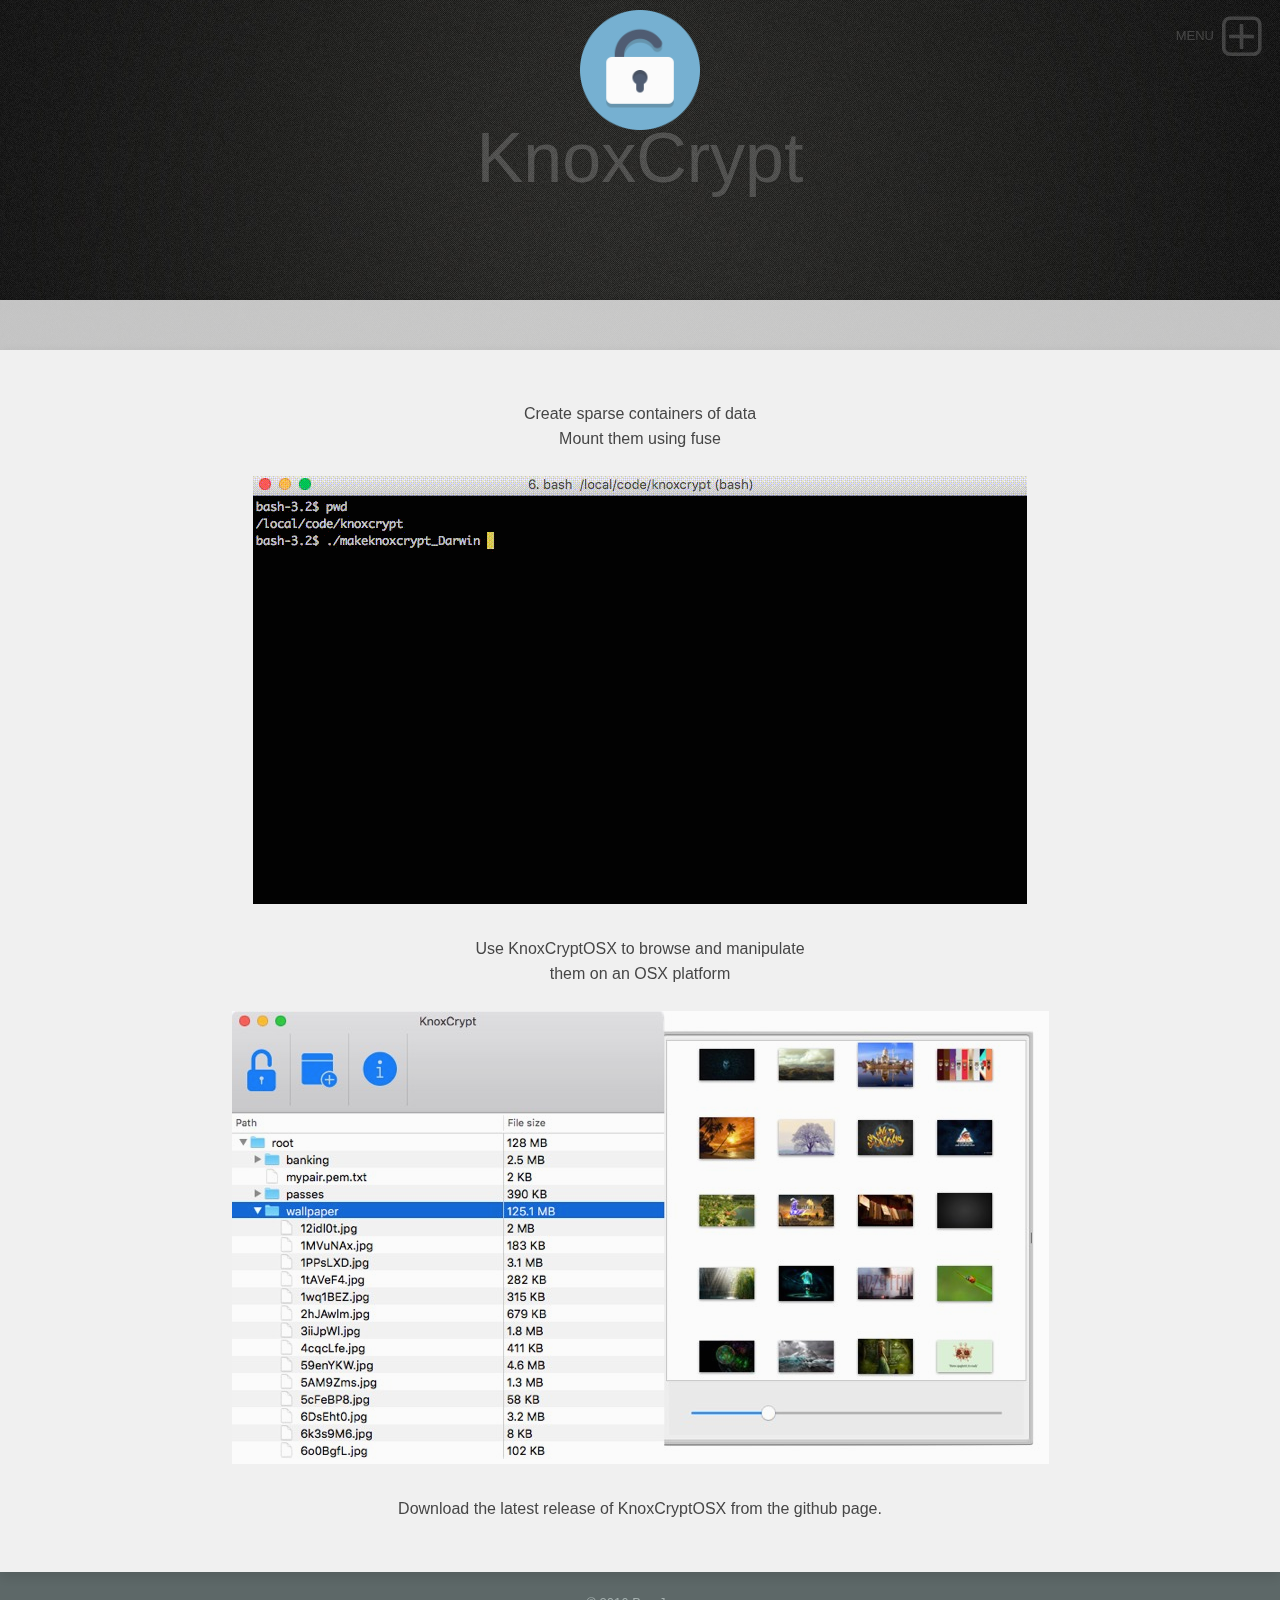
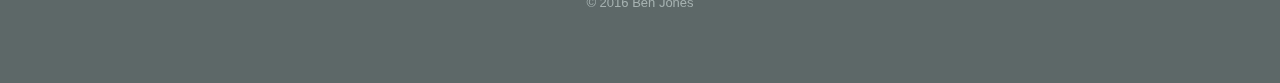
<file: index.html>
<!DOCTYPE html>
<html xmlns="http://www.w3.org/1999/xhtml">
 <head>

   <meta charset="utf-8" />
   <meta name="viewport" content="width=device-width, initial-scale=1.0, maximum-scale=1.0, user-scalable=0" />
   
	
<meta http-equiv="Content-Type" content="text/html; charset=utf-8" />
		<meta name="robots" content="index, follow" />
		<!-- User defined head content such as meta tags and encoding options -->
	<title>KnoxCrypt | KnoxCrypt</title>
	
	<!-- Google's Font service -->		
	<link href='http://fonts.googleapis.com/css?family=Raleway:400|Ruluko|Open%20Sans%20Condensed:300|Bree%20Serif|?rwcache=492866496' rel='stylesheet' type='text/css'>  
	<!-- Awesome Font - Icons -->  
	<link rel="stylesheet" href="https://maxcdn.bootstrapcdn.com/font-awesome/4.5.0/css/font-awesome.min.css">
	   		   
	<link rel="stylesheet" type="text/css" media="all" href="rw_common/themes/lander/consolidated-0.css?rwcache=492866496" />
		
	
	
	<!-- Style variations - these are set up in the theme.plist -->
	<!-- User defined styles -->
			
	  <script src="http://ajax.googleapis.com/ajax/libs/jquery/1.11.0/jquery.min.js"></script> 
	  
      <script type="text/javascript" src="rw_common/themes/lander/javascript.js?rwcache=492866496"></script>
	 <script type="text/javascript" src="rw_common/themes/lander/js/box.js?rwcache=492866496"></script>
	 <script type="text/javascript" src="rw_common/themes/lander/js/multithemes.js?rwcache=492866496"></script> 
	 
	<!-- User defined javascript -->
	
	
	
</head>
	
<!-- This page was created with RapidWeaver from Realmac Software. http://www.realmacsoftware.com -->

<body>
<div id="container"><!-- Start container -->	 
<!--box trigger-->
<div id="drop" class="togglebox">
    <i class="fa fa-plus-square-o"></i>
  </div>
<div class="clearer"></div>
 <!--drop nav --> 
  <div id="accordion"><!-- BOX-->	 
     <div id="navcontainer_box">
     <div id="navcontainer_opacity"></div>
       <div id="navcontainer"><ul><li><a href="./" rel="" id="current">KnoxCrypt</a></li><li><a href="https://github.com/benhj/knoxcrypt" rel="">Github</a></li><li><a href="https://github.com/benhj/KnoxCryptOSX" rel="">KnoxCryptOSX</a></li></ul></div>
      </div>
    </div><!-- BOX END--> 
   <div class="clearer"></div>    
  <div id="headerbox">  
   <div id="rw-banner-image"> </div>    
    <div id="banner_grid"></div>        
      <div id="pageHeader"><!-- Start page header -->
     <div id="logo"><a href="http://knoxcrypt.org/"><img src="rw_common/images/pad.png" width="512" height="512" alt="KnoxCrypt"/></a></div>
	  <div id="fade_titles">	
	   <h1>KnoxCrypt</h1>
	   <h2>An open source encrypted filesystem</h2></div>
    </div><!-- End page header -->        
  <div id="breadcrumbcontainer_box">  
    <div id="opacity_background"></div>
     <div id="breadcrumbcontainer">   
        
      </div><!-- End breadcrumb -->
    </div><!-- End breadcrumbcontainer_box -->  
  </div><!-- End headerbox-->     
 <div id="global_width">	 	
	 <div id="contentContainer"><!-- Start main content wrapper -->
		 <div id="content"><!-- Start content -->
		   <p style="text-align:center;">Create sparse containers of data<br />Mount them using fuse<br /><br /><img class="imageStyle" alt="knoxcast" src="files/knoxcast.gif" width="774" height="428" /><br /><br />Use KnoxCryptOSX to browse and manipulate<br />them on an OSX platform<br /><br /><img class="imageStyle" alt="kc2" src="files/kc2.png" width="817" height="453" /><br /><br />Download the latest release of KnoxCryptOSX from the github page.</p>
		 </div><!-- End content -->
	 </div><!-- End main content wrapper -->
  <div id="sidebarBackground"></div>
<div id="sidebarContainer"><!-- Start Sidebar wrapper -->
  <div class="sideHeader"></div><!-- Sidebar header -->
	 <div id="sidebar"><!-- Start sidebar content -->
	  <!-- sidebar content such as the blog archive links -->
	 <div class="clearer"></div>
		<!-- sidebar content you enter in the page inspector -->		
     </div><!-- End sidebar content -->
   </div><!-- End sidebar wrapper -->
 </div><!-- global_width -->
<div class="clearer"></div>	
  <div id="footer"><!-- Start Footer -->
   <div class="footer_breadcrumbcontainer"> </div>
	  <p>&copy; 2016 Ben Jones</p>
  </div><!-- End Footer -->
</div><!-- End container -->

 <div id="up"><a href="#up"><span><i class="fa fa-angle-up"></i></span></a></div>

<!-- trigger options in multithemes.js -->
<div id="banner_parallax_on_off" class="settings"></div>
<div id="menuOpened" class="settings"></div>
<div id="banner_fade_in" class="settings"></div>

<!-- theme by http://www.multithemes.com -->
</body>
</html>
</file>
<file: rw_common/themes/lander/consolidated-0.css>
@media only screen {.css_filter {-webkit-transform: scale(1.1, 1.1);transform: scale(1.1, 1.1)}.css_filter_2{-webkit-transform: scale(1.0, 1.0);transform: scale(1.0, 1.0)}.css_filter, .css_filter_2{-webkit-animation: 0.25s ease-out !important;animation: 0.25s ease-out !important;-webkit-transform-origin: 50% 0%;transform-origin: 50% 0%;-webkit-animation-fill-mode: forwards !important;animation-fill-mode: forwards !important;transition: 0.1s linear;-webkit-transition: 0.1s linear;-moz-transition: 0.1s linear;-o-transition: 0.1s linear}.css_padding-top{padding-top: 50px}.css_filter_off{transition: All 0s linear;-webkit-transition: All 0s linear;-moz-transition: All 0s linear;-o-transition: All 0s linear}[class^="fa fa-"], [class*="fa fa-"]{padding: 0px !important}body, html{width: 100%;height: 100%;min-height: 100%;min-width: 100%;font-variant: normal;margin: 0 !important;padding: 0 !important;-webkit-font-smoothing: antialiased;text-rendering: optimizeLegibility;-webkit-text-size-adjust: none;font-size: 100%;font-weight: normal;font-style: normal}body{-webkit-appearance: none;-moz-appearance: none;-o-appearance: none;-ms-appearance: none;appearance: none;-webkit-text-size-adjust: none;-moz-text-size-adjust: none;-o-text-size-adjust: none;-ms-text-size-adjust: none;text-size-adjust: none}#container{font: normal 16px/25px "Lucida Grande", Arial, sans-serif;}p{}b, strong{}a:link, a:visited{text-decoration: none;transition-property: color;transition-duration: 250ms;-webkit-transition-property: color;-webkit-transition-duration: 250ms;-o-transition-property: color;-o-transition-duration: 250ms;-moz-transition-property: color;-moz-transition-duration: 250ms}a:hover, a:active{}img{border: none}.image-left{float: left;margin: 5px 10px 2px 0;padding: 5px 15px 2px 5px;position: relative}.image-right{float: right;margin: 3px 0 2px 10px;padding: 3px 0 2px 15px;position: relative}#global_width{position: relative;top: -50px;margin-right: auto;margin-left: auto;overflow: auto;box-shadow: 0px 5px 12px 0px rgba(0.0%, 0.0%, 0.0%, 0.115) ;-webkit-box-shadow: 0px 5px 12px 0px rgba(0.0%, 0.0%, 0.0%, 0.115) ;-moz-box-shadow: 0px 5px 12px 0px rgba(0.0%, 0.0%, 0.0%, 0.115) ;padding: 0;-webkit-transform: translateZ(0)}#contentContainer{margin-top: 0}#pageHeader{position: absolute;margin-right: auto;margin-left: auto;min-height: 400px;top: 0;left: 0;right: 0}#logo img{max-height:120px;max-width:320px !important;height: auto;overflow: auto;width: auto;display: block;position: absolute;margin-right: auto;margin-left: auto;transition: All 0.17s linear;-webkit-transition: All 0.17s linear;-moz-transition: All 0.17s linear;-o-transition: All 0.17s linear;margin-top: 10px;text-align: center;right: 0;left: 0}#logo [class^="fa fa-"],#logo [class*="fa fa-"]{display: none !important}#logo{font-size: 0;line-height: 0}#fade_titles{transition: All 0.17s linear;-webkit-transition: All 0.17s linear;-moz-transition: All 0.17s linear;-o-transition: All 0.17s linear}#pageHeader h1{text-align: center;position: relative;display: block;vertical-align: middle;margin-right: auto;margin-left: auto;transition: All 0.07s linear;-webkit-transition: All 0.07s linear;-moz-transition: All 0.07s linear;-o-transition: All 0.07s linear;margin-top: 130px;font-weight: normal;font-style: normal;font-size: 70px;line-height: 56px}#pageHeader h2{text-align: center;position: relative;font-weight: normal;font-style: normal;font-size: 23px;line-height: 21px;padding-top: 13px}#contentContainer #content{float: left;position: relative;clear: none;height: auto;margin: 0;width: 62%;padding: 35px 4%}#sidebarContainer{margin: 0;float: right;display: block;position: relative;top: 0;width: 30%;padding: 0;font-size: 14px;line-height: 24px;box-shadow: 3px 2px 3px 0px rgba(0, 0, 0, 0.08) inset ;-webkit-box-shadow: 3px 2px 3px 0px rgba(0, 0, 0, 0.08) inset ;-moz-box-shadow: 3px 2px 3px 0px rgba(0, 0, 0, 0.08) inset ;overflow: auto}#sidebarBackground{position: absolute;top: 0;width: 30%;height: 100%;right: 0;margin: 0;padding: 0;box-shadow: 3px 3px 3px 0px rgba(0, 0, 0, 0.08) inset ;-webkit-box-shadow: 3px 3px 3px 0px rgba(0, 0, 0, 0.08) inset ;-moz-box-shadow: 3px 3px 3px 0px rgba(0, 0, 0, 0.08) inset ;}#sidebarContainer #sidebar{width: 250px;margin-right: auto;margin-left: auto;padding: 0 10px 30px}#sidebarContainer .sideHeader{text-align: center;font-size: 27px;line-height: 27px;padding: 30px 5px 15px}#footer{width: 100%;padding-top: 18px;padding-bottom: 5px;top: -50px;position: relative}#footer p{line-height: 15px;text-align: center;margin-top: 0;padding: 5px;font-size: 13px}#footer a:link, #footer a:visited{}#footer a:hover, #footer a:active{text-decoration: underline}#breadcrumbcontainer_box{position: absolute;display: block;width: 100%;bottom: 0;min-height:100px;box-shadow: 0px 2px 6px 0px rgba(0, 0, 0, 0.3) ;-webkit-box-shadow: 0px 2px 6px 0px rgba(0, 0, 0, 0.3) ;-moz-box-shadow: 0px 2px 6px 0px rgba(0, 0, 0, 0.3) }#opacity_background{width: 100%;height: 100%;position: absolute;opacity: 0.8}#breadcrumbcontainer{text-align: center;position: relative;display: block;width: 100%}#breadcrumbcontainer ul{margin: 0;padding: 13px 5px 62px}#breadcrumbcontainer li{display: inline;margin: 0;padding: 5px 0;position: relative}#breadcrumbcontainer li:before{font-family: FontAwesome;left: 0;padding-right: 0;content: "\f054";position: absolute;top: 4px;opacity: 0.4}#breadcrumbcontainer li:first-child:before{display: none}#breadcrumbcontainer a{text-decoration: none;transition: All 0.15s linear;-webkit-transition: All 0.15s linear;-moz-transition: All 0.15s linear;-o-transition: All 0.15s linear;position: relative;font-size: 17px;line-height: 18px;padding-left: 18px}#breadcrumbcontainer a:hover{}.footer_breadcrumbcontainer{text-align: center;position: relative;display: none;width: 98%;margin-left: 1%;padding-bottom: 4px}.footer_breadcrumbcontainer ul{margin: 0;padding: 5px}.footer_breadcrumbcontainer li{display: inline;margin: 0;padding: 5px 0;position: relative}.footer_breadcrumbcontainer li:before{font-family: FontAwesome;left: 0;padding-right: 0;content: "\f054";position: absolute;top: 4px;opacity: 0.4}.footer_breadcrumbcontainer li:first-child:before{display: none}.footer_breadcrumbcontainer a{text-decoration: none;transition: All 0.15s linear;-webkit-transition: All 0.15s linear;-moz-transition: All 0.15s linear;-o-transition: All 0.15s linear;position: relative;font-size: 15px;line-height: 19px;padding-left: 18px}.footer_breadcrumbcontainer a:hover{}#accordion{margin-left: auto;position: absolute;display: none;top: 0;right: 0;left: 0;padding: 0;margin-right: auto;width: 100%;z-index: 102;overflow: auto;box-shadow: 0px 1px 5px 0px rgba(0, 0, 0, 0.3) ;-webkit-box-shadow: 0px 1px 5px 0px rgba(0, 0, 0, 0.3) ;-moz-box-shadow: 0px 1px 5px 0px rgba(0, 0, 0, 0.3) ;}#drop{padding: 0;display: block;margin: 0;position: absolute;width: 45px;z-index: 103;height: 45px;cursor: pointer;overflow: visible;right: 13px;top: 13px;transition: All 0.24s linear;-webkit-transition: All 0.24s linear;-moz-transition: All 0.24s linear;-o-transition: All 0.24s linear;-webkit-transform: translateZ(0)}#drop:after{display: none}#drop:hover [class^="fa fa-"]{font-size: 48px;line-height: 51px}#drop [class^="fa fa-"]{font-size: 50px;line-height: 50px;text-align: center;transition: All 0.1s ease-in;-webkit-transition: All 0.06s ease-in;-moz-transition: All 0.06s ease-in;-o-transition: All 0.06s ease-in}#drop.boxopened{position: absolute}#drop.boxopened:after{display: none}#drop.boxopened [class^="fa fa-"]{-ms-transform: rotate(45deg);-webkit-transform: rotate(45deg);transform: rotate(45deg)}#drop.boxopened:after{content:""}#drop:after{content:"MENU"}#drop.boxopened:after, #drop:after{position: absolute;top: 0;width: auto;cursor: default;display: block;cursor: default;font: 13px/10px "PerspectiveSansRegular", Lucida, Verdana, sans-serif;text-align: right;overflow: visible;white-space: nowrap;transition: all 0.1s linear;-webkit-transition: All 0.1s linear;-moz-transition: All 0.1s linear;-o-transition: All 0.1s linear;right: 0;padding: 18px 53px 2px 0}#drop.boxopened:after, #drop:after {-webkit-animation: text_button_text 0.3s ease-in !important;animation: text_button_text 0.3s ease-in !important}@-webkit-keyframes text_button_text {0% {opacity: 0} 100%{opacity: 1}}@keyframes text_button_text {0% {-ms-filter: "progid:DXImageTransform.Microsoft.Alpha(Opacity=0)";filter: alpha(opacity=0);opacity: 0}  100%{-ms-filter: "progid:DXImageTransform.Microsoft.Alpha(Opacity=100)";filter: alpha(opacity=100);opacity: 1;}}#navcontainer_box{margin: 0 auto;padding: 0;position: relative;top: 0;right: 0;width: 100%;left: 0;z-index: 2}#navcontainer_opacity{width: 100%;height: 100%;position: absolute;opacity: 0.71}#navcontainer{position: relative;right: 0;left: 0;top: 0;padding: 53px 10px 30px;margin-right: auto;margin-left: auto}#navcontainer ul a{line-height: 20px;font-size: 16px;z-index: 4;text-align: left;padding: 0;background-color: transparent !important}#navcontainer ul ul a{font-size: 13px;line-height: 21px;z-index: 5}#navcontainer ul ul ul a{}#navcontainer ul ul a:before{top: 0;content: "\f105";position: relative;padding: 0;margin: 0;font: 10px FontAwesome;left: -5px}#navcontainer ul li{display: inline-block;position: relative;top: 0;margin: 6px 5px;min-width: 90px;max-width: 220px;width: auto;text-align: left;padding: 10px;border-radius:2px;-webkit-border-radius:2px;-moz-border-radius:2p;border-style: solid;border-width: 1px;border-top-width: 4px;border-top-style: solid}#navcontainer ul ul li{display: inline-block;float: left;clear: both;padding: 0;margin: 2px 0;box-shadow: none;border-width: 0;background-color: transparent !important}#navcontainer ul{margin: 0;padding: 0;position: relative}#navcontainer ul ul{padding-top: 5px;margin-top: 5px}#navcontainer ul ul ul{margin-top: 0;padding-left: 4px}#navcontainer ul a [class^="fa fa-"],#navcontainer ul a [class*="fa fa-"]{text-indent: 0px;margin: 0;padding: 0}@-moz-keyframes navcontainer    {0% {opacity: 0} 100%{opacity: 1;}}@-webkit-keyframes navcontainer {0% {opacity: 0} 100%{opacity: 1}}@-ms-keyframes navcontainer     {0% {opacity: 0}100%{opacity: 1}}@keyframes navcontainer {0% {-ms-filter: "progid:DXImageTransform.Microsoft.Alpha(Opacity=0)";filter: alpha(opacity=0);opacity: 0}    100%{-ms-filter: "progid:DXImageTransform.Microsoft.Alpha(Opacity=100)";filter: alpha(opacity=100);opacity: 1;}}#navcontainer ul {-webkit-animation: navcontainer 0.3s ease-in !important;-moz-animation: navcontainer 0.3s ease-in !important;-ms-animation: navcontainer 0.3s ease-in !important;-o-animation: navcontainer 0.3s ease-in !important;animation: navcontainer 0.3s ease-in !important}h6{font-size: 17px;line-height: 22px}h5{font-size: 19px;line-height: 25px}h4{font-size: 24px;line-height: 27px}h3{font-size: 27px;line-height: 32px}h2{font-size: 32px;line-height: 36px}h1{font-size: 40px;line-height: 42px}h1, h2, h3, h4, h5, h6{font-weight: normal;font-style: normal;margin: 0;padding: 0}.imageStyle{}#contentContainer #content ul{}#contentContainer #content li{}ul.disc{list-style-type: disc}ul.circle{list-style-type: circle}ul.square{list-style-type: square}ol.arabic-numbers{list-style-type: decimal}ol.upper-alpha{list-style-type: upper-latin}ol.lower-alpha{list-style-type: upper-latin}ol.upper-roman{list-style-type: upper-roman}ol.lower-roman{list-style-type: lower-roman}#sidebarContainer #sidebar ul{}#sidebarContainer #sidebar li{}table{}ul.blog-tag-cloud{margin: 0 0 10px;padding: 0;text-align: justify}ul.blog-tag-cloud li{display: inline;padding-right: 5px}.blog-tag-size-1{font-size: 0.8em}.blog-tag-size-2{font-size: 0.85em}.blog-tag-size-3{font-size: 0.9em}.blog-tag-size-4{font-size: 0.95em}.blog-tag-size-5{font-size: 1em}.blog-tag-size-6{font-size: 1.05em}.blog-tag-size-7{font-size: 1.1em}.blog-tag-size-8{font-size: 1.15em}.blog-tag-size-9{font-size: 1.2em}.blog-tag-size-10{font-size: 1.25em}.blog-tag-size-11{font-size: 1.3em}.blog-tag-size-12{font-size: 1.35em}.blog-tag-size-13{font-size: 1.4em}.blog-tag-size-14{font-size: 1.45em}.blog-tag-size-15{font-size: 1.5em}.blog-tag-size-16{font-size: 1.55em}.blog-tag-size-17{font-size: 1.6em}.blog-tag-size-18{font-size: 1.65em}.blog-tag-size-19{font-size: 1.7em}.blog-tag-size-20{font-size: 1.75em}.blog-entry-summary{margin-bottom: 15px;padding: 7px}.blog-archive-month{font-size: 30px;text-align: left;text-indent: 40px;line-height: 30px;padding: 2px;margin: 0 0 10px}.blog-archive-link{font-size: 13px;text-align: left;text-indent: 41px;margin-bottom: 22px}.blog-archive-link:before, .blog-archive-month:before{top: 0;content: "\f016";position: relative;padding: 0;margin: 0;font: 20px FontAwesome;left: -5px}.blog-entry{text-align: left;padding-top: 10px}.blog-entry-title{display: inline-block;margin-left: 0;text-indent: 3px;width: auto;position: relative;padding: 0 10px 10px;font-size: 30px;line-height: 34px;font-weight: normal;font-style: normal}.blog-entry-date{text-align: left;font-size: 11px;float: right;width: 94%;border-width: 1px;border-style: solid;margin-bottom: 20px;margin-right: 1%;padding: 5px 2%}.blog-entry-date:before{top: 0;content: "\f133";position: relative;padding: 0 0 0 10px;margin: 0;font: 10px FontAwesome;left: -5px}.blog-entry-category{margin-left: 5px;margin-right: 2px;float: right;text-align: right;padding: 1px 10px 3px 5px;clear: left;display: inline-block}.blog-entry-category:before{top: 0;content: "\f016";position: relative;padding: 0;margin: 0;font: 10px FontAwesome;left: -5px}.blog-entry-category a:link, .blog-entry-category a:visited{}.blog-entry-permalink{padding-left: 16px;margin-left: 4px;padding-bottom: 5px;padding-top: 1px}.blog-entry-permalink:before{top: 0;content: "\f0c1";position: relative;padding: 0;margin: 0;font: 10px FontAwesome;left: -5px}.blog-entry-permalink a:link, .blog-entry-permalink a:visited{}.blog-read-more{padding: 7px;margin: 0}.blog-entry-body{padding: 10px;margin: 0}.blog-entry-comments{text-align: right;padding-right: 5px;margin-bottom: 15px;margin-top: 10px;font-size: 11px}.blog-archive-link-enabled{}.blog-archive-link-disabled{}.blog-category-link-enabled:before, .blog-category-link-disabled:before{top: 0;content: "\f105";position: relative;padding: 0;font: 13px FontAwesome;margin-right: 0;margin-top: 0;margin-bottom: 0;left: -5px}.blog-category-link-enabled, .blog-category-link-disabled{font-size: 13px;padding-bottom: 2px;line-height: 25px;text-transform: uppercase;transition: all 0.20s linear;-moz-transition: all 0.20s linear;-webkit-transition: all 0.20s linear;-o-transition: all 0.20s linear;padding-top: 1px;padding-left: 15px}.blog-category-link-disabled{position: relative;z-index: 1}  #blog-rss-feeds{font-size: 12px;line-height: 24px;padding-top: 7px;margin: 0;width: 90%}.blog-rss-link{padding-bottom: 4px;float: left;clear: left;margin-top: 10px;margin-left: 2%;padding-left: 3%;text-indent: 4px;margin-bottom: 15px;width: 90%}.blog-comments-rss-link{padding-bottom: 4px;float: left;clear: left;margin-top: 10px;margin-left: 2%;padding-left: 3%;text-indent: 4px;width: 90%}.blog-comments-rss-link:before, .blog-rss-link:before{top: 0;content: "\f09e";position: relative;padding: 0;margin: 0;font: 15px FontAwesome;left: -5px}p.blog-entry-tags{margin-bottom: 30px;font-size: 13px;line-height: 15px}p.blog-entry-tags a{padding: 3px 1px 4px 10px;margin-left: 2px;font-size: 13px;line-height: 15px}p.blog-entry-tags a:link, p.blog-entry-tags a:visited{padding-top: 2px;padding-bottom: 1px;margin: 0}p.blog-entry-tags a:before, ul.blog-tag-cloud:before{top: 0;content: "\f02b";position: relative;padding: 0;margin: 0;font: 14px FontAwesome;left: -5px}p.blog-entry-tags a:hover{}p.blog-entry-tags a:active{}ul.blog-tag-cloud{}ul.blog-tag-cloud li{}ul.blog-tag-cloud li a:link,ul.blog-tag-cloud li a:visited{}ul.blog-tag-cloud li a:hover{}ul.blog-tag-cloud li a:active{}#blog-archives{margin-top: 12px;line-height: 20px;margin-left: 2%;width: 84%;border-top-width: 2px;border-top-style: solid;padding: 5%}#blog-categories{margin-top: 12px;margin-left: 2%;width: 84%;border-top-width: 2px;border-top-style: solid;padding: 5%}ul.blog-tag-cloud{margin-top: 12px;margin-left: 2%;width: 84%;border-top-width: 2px;border-top-style: solid;padding: 5%}#dsq-comments-title{clear: none !important}#dsq-content .dsq-options{clear: none !important}#dsq-thread-settings{clear: none !important}#dsq-content div{clear: none !important}.dsq-login-buttons li{clear: none !important;margin-bottom: 25px!important}.dsq-button{float: none ! important}.js-singleCommentBodyT{display: block;padding-top: 17px !important}.js-singleCommentHeader{padding: 0 8px !important}.js-OldComments,.js-commentFieldLabel,.js-pmFieldLabel,.js-singleCommentBody,.js-singleCommentKarmaComMod,.js-commentBodyLabel,.js-commentCmtTextarea,.js-commentAvatarArea,.js-OldCommentsWrap,.js-OldComments,.js-CreateCommentFieldsWrap,.js-CreateCommentFields,.js-commentCmtTextarea,.js-kit-comments div{clear: none !important}.js-singleCommentText{display: block !important;clear: both !important}.js-kit-comments br{display: none !important}.js-singleCommentBody br{display: block !important}.filesharing-description{margin-bottom: 15px;margin-top: 15px}.filesharing-item{padding: 15px 10px 20px 20px;margin-bottom: 30px;border-style: solid;border-width: 1px}.filesharing-item-title a:link{}.filesharing-item-title a:link:before{top: 0;content: "\f019";position: relative;padding: 0;margin: 0 10px 0 0;font: 15px FontAwesome;left: 0}.filesharing-item-title a:hover{}.filesharing-item-title a:visited{}.filesharing-item-description{padding-top: 8px;font-size: 14px}.album-title{padding-bottom: 7px;text-align: center}.album-description{text-align: left;margin-bottom: 45px;padding-top: 9px;padding-bottom: 5px}.album-wrapper{display: block;width: 100%;position: relative;margin-right: auto;margin-left: auto}.thumbnail-wrap{text-align: center;position: relative;float: left;margin-bottom: 6%;margin-right: auto;padding-bottom: 3%;margin-left: auto;padding-left: 3.1%}.thumbnail-frame{bottom: 0;left: 0;position: relative;z-index: 1}.thumbnail-frame img{margin-top: auto;margin-right: auto;margin-left: auto;padding: 0px;transition: all 0.33s linear;-moz-transition: all 0.33s linear;-webkit-transition: all 0.33s linear;-o-transition: all 0.33s linear;transition-delay: 20ms;-webkit-transition-delay: 20ms;-o-transition-delay: 20ms;-moz-transition-delay: 20ms}.thumbnail-frame img:hover{box-shadow: 0px 1px 3px #6e6e6e ;-webkit-box-shadow: 0px 1px 3px #6e6e6e ;-moz-box-shadow: 0px 1px 3px #6e6e6e ;transition: all 0.10s linear;-moz-transition: all 0.10s linear;-webkit-transition: all 0.10s linear;-o-transition: all 0.15s linear;transition-delay: 0ms;-webkit-transition-delay: 0ms;-o-transition-delay: 0ms;-moz-transition-delay: 0ms}.thumbnail-frame:hover{}.thumbnail-frame a{}.thumbnail-frame a:hover{margin: 0;padding: 0}.thumbnail-caption{display: block;text-transform: uppercase;text-align: center;position: relative;margin: 0;opacity: 0.9;padding: 0;font-size: 12px}.thumbnail-table{width: 59%;margin-right: auto;margin-left: auto;float: left}.photo{}.photo-background{padding-top: 0;padding-bottom: 0;margin-top: 0;margin-bottom: 0}.photo-navigation{padding: 5px 0 0;text-align: center;margin-right: auto;margin-left: auto;max-width: 340px;background-color: rgba(0,0,0,0.1739159);font-family: "Lucida Grande", Lucida, Verdana, sans-serif}.photo-navigation a:link, .photo-navigation a:visited{color: #f2f2f2;text-align: center}.photo-title{letter-spacing: 1px;color: #ffffff;margin: 0;text-align: center;padding: 8px 0;text-transform: uppercase;font-family: "Lucida Grande", Lucida, Verdana, sans-serif}.photo-caption{color: #d8d8d8;padding: 0px;margin-top: 7px}.photo-links{color: #fff;background-color: rgba(0,0,0,0.1739159);margin: 0;opacity: 0.85;transition: all 0.12s linear;-moz-transition: all 0.12s linear;-webkit-transition: all 0.12s linear;-o-transition: all 0.12s linear;padding: 25px 0;text-transform: uppercase}.photo-links:hover{opacity: 1.0;transition: all 0.22s linear;-moz-transition: all 0.22s linear;-webkit-transition: all 0.22s linear;-o-transition: all 0.22s linear}.photo-links a{padding: 0;margin: 0}.photo-links a:hover, .photo-links a:active{}.photo-navigation a:hover{text-decoration: underline;color: #dbdbdb}.photo-frame{width: 86%;height: auto;max-width: 100%;position: relative;box-shadow: 0px 2px 11px 0px #232323 ;-webkit-box-shadow: 0px 2px 11px 0px #232323 ;-moz-box-shadow: 0px 2px 11px 0px #232323 ;margin-right: 7%;padding: 0;margin-left: 7%}.photo-background{}.photo-navigation{}.photo-links{}.photo-navigation a:link, .photo-navigation a:visited{}.photo-navigation a:hover{}.photo-frame{}.photo-title{}.photo-caption{}.photo-frame{-webkit-animation: photo-frame 0.55s ease-in !important;-moz-animation: photo-frame 0.55s ease-in !important;-ms-animation: photo-frame 0.55s ease-in !important;-o-animation: photo-frame 0.55s ease-in !important;animation: photo-frame 0.55s ease-in !important}@-moz-keyframes photo-frame {0% { opacity: 0;}  100%{opacity: 1;}}@-webkit-keyframes photo-frame{0% { opacity: 0}  100%{opacity: 1;}}@-ms-keyframes photo-frame {0% { opacity: 0} 100%{opacity: 1;}}@keyframes photo-frame {0% {-ms-filter: "progid:DXImageTransform.Microsoft.Alpha(Opacity=0)";filter: alpha(opacity=0);opacity: 0}  100%{-ms-filter: "progid:DXImageTransform.Microsoft.Alpha(Opacity=100)";filter: alpha(opacity=100);opacity: 1;}}.photo-frame:hover{}.movie-description{}.movie-page-title{}.movie-page-description{}.movie-thumbnail-frame{}.movie-thumbnail-frame:hover{}.movie-thumbnail-caption{}.movie-background{}.movie-title{}.movie-frame{}form{width: 92%;margin-top: 0;margin-bottom: 0;margin-left: 6%}.message-text{margin-top: 0;margin-left: 6%;width: 90%;text-align: center;padding: 18px 2%} .required-text{} .form-input-field{background-color: #fbfbfb;margin-top: 8px;color: #5d5d5d;margin-left: auto;margin-right: auto;width: 90%;padding: 7px;border: 1px solid #dcdcdc}.form-input-field:hover, .form-input-field a:visited{background-color: #fffeff;border-color: #98a9fd}.form-input-field a:active, .form-input-field a:current{border-color: #98a9fd;background-color: #fffeff}.form-input-button{padding: 8px 14px;color: #919191;border: 1px solid #d5d5d5;text-transform: uppercase;margin: 10px 10px 0 5px;transition: all 0.20s linear;-moz-transition: all 0.20s linear;-webkit-transition: all 0.20s linear;-o-transition: all 0.20s linear;text-shadow: #f1f1f1 0 1px 0;letter-spacing: 1px;background-color: #eaeaea}.form-input-button:hover{border: 1px solid #bcbcbc;transition: all 0.18s linear;-moz-transition: all 0.18s linear;-webkit-transition: all 0.18s linear;-o-transition: all 0.18s linear;color: #515151}.form-input-button:focus{} .rw-sitemap{padding: 0;width: 80%;margin-top: 20px;margin-bottom: 25px;margin-left: 10%}.rw-sitemap ul{padding: 0;list-style-position: outside;list-style-type: none;margin-bottom: 11px}.rw-sitemap ul li{margin: 0 0 15px;text-transform: none;padding: 5px;border-width: 1px;border-style: solid}.rw-sitemap ul ul{padding: 0 0 0 17px;margin-top: 7px}.rw-sitemap ul:last-child{padding-right: 8px}.rw-sitemap ul li:last-child{list-style-image: url(images/elements/icons/sitemap_right.png);list-style-position: outside;list-style-type: none;margin-bottom: -5px}.rw-sitemap ul ul{margin-bottom: 5px;width: auto}.rw-sitemap ul ul li{border-style: none;border-width: 0}.rw-sitemap ul ul ul{}.rw-sitemap ul a{padding: 0 8px 0 0;font-size: 15px}.rw-sitemap ul li li a{font-size: 14px;list-style-image: url(images/toolbar/sitemap_right.png);list-style-position: outside}.rw-sitemap ul a:before{top: 0;content: "\f105";position: relative;padding: 0 5px 0 15px;font: 16px FontAwesome;margin: 0}.settings{position: relative;display: none}#banner_fade_in{top: 0px !important;}#boxOpened{top: 0px !important}#headerbox{overflow: hidden;width: 100%;height: 400px;position: relative;transition: All 0.17s linear;-webkit-transition: All 0.17s linear;-moz-transition: All 0.17s linear;-o-transition: All 0.17s linear}#rw-banner-image{width: 100%;height: 100%;top: 0;text-align: center;overflow: auto;background: url('../../images/Dark-Gray-Background-for-Free-Download.jpg') no-repeat center center;-webkit-background-size: cover;-moz-background-size: cover;-o-background-size: cover;background-size: cover;position: absolute;display: block}#banner_grid{width: 100%;height: 100%;position: absolute;top: 0}@media only screen and (max-width: 768px) {#pageHeader h1 {font-size: 50px;line-height: 40px}#logo img{max-height:100px}#navcontainer ul li{min-width: 44%;max-width: 44%;width: 44%;}#navcontainer ul ul li{min-width: 180px}#breadcrumbcontainer_box{min-height:88px}#breadcrumbcontainer a{font-size: 11px;line-height: 16px}#breadcrumbcontainer ul{padding-top: 0}#breadcrumbcontainer li{top: 6px}.rw-sitemap{width: 90%;margin-left: 5%}}@media only screen and (max-width: 601px) {#navcontainer ul {text-align: center}#navcontainer ul li{min-width: 91%;max-width: 91%;width: 91%}#navcontainer ul ul li{min-width: 140px}}@media only screen and (max-width: 480px) {#pageHeader h1 {margin-top: 75px;font-size: 30px;line-height: 25px}#pageHeader h2{font-size: 18px;line-height: 17px}#logo img{max-height:60px;max-width:140px !important}.rw-sitemap{width: 94%;margin-left: 5%}#drop.boxopened:after, #drop:after{line-height: 10px;font-size: 10px;padding-right: 48px}}@media only screen and (max-width: 360px) {#navcontainer ul li { min-width: 89%;max-width: 89%;width: 89%;}}#drop [class^="fa fa-"], #drop.boxopened:after, #drop:after{color: #FFFFFF}#drop:hover [class^="fa fa-"]{color: #FFFFFF}body{background-color: #5D6868}#navcontainer_opacity{background-color: #F4F4F4}#navcontainer ul li{background-color: #404E56;border-color: #404E56}#navcontainer a:link, #navcontainer a:visited{color: #FFFFFF}#navcontainer a:hover, #navcontainer #current, #navcontainer .current, #navcontainer ul #current, #navcontainer ul .current, #navcontainer a:active, #navcontainer .currentAncestor, #navcontainer ul #currentAncestor, #navcontainer ul .currentAncestor, #navcontainer #currentAncestor{color: #C5EAEB}#global_width{background-color: #F4F4F4}#pageHeader h1, #pageHeader h2, #pageHeader h1 [class^="fa fa-"], #pageHeader h2 [class^="fa fa-"]{color: #FFFFFF}#contentContainer, #contentContainer [class^="fa fa-"], #contentContainer [class*="fa fa-"]{color: #464646}#contentContainer a:link [class^="fa fa-"], #contentContainer a:visited [class^="fa fa-"]{color: #3F5D7C}#contentContainer a:hover [class^="fa fa-"], #contentContainer a:active [class^="fa fa-"]{color: #373E3E}a:link, a:visited{color: #3F5D7C}a:hover, a:active{color: #373E3E}#opacity_wrapper{border-color: #F4F4F4}#breadcrumbcontainer li {color: #F4F4F4}#breadcrumbcontainer a:link [class^="fa fa-"], #breadcrumbcontainer a:link [class*="fa fa-"], #breadcrumbcontainer a:visited  [class^="fa fa-"], #breadcrumbcontainer a:visited  [class*="fa fa-"], #breadcrumbcontainer li:before{color: #3F5D7C}#breadcrumbcontainer a:hover [class^="fa fa-"], #breadcrumbcontainer a:hover [class*="fa fa-"], #breadcrumbcontainer a:active   [class^="fa fa-"], #breadcrumbcontainer a:active  [class*="fa fa-"]{color: #373E3E}#opacity_background{background-color: #F4F4F4}.filesharing-item, .rw-sitemap ul li, .blog-entry-date{background-color: #F4F4F4;border-color: #F4F4F4}#footer p, #footer a, #footer [class^="fa fa-"], #footer [class*="fa fa-"]{color: #A8B4B3}#footer a:link, #footer a:visited, #footer a:link [class^="fa fa-"], #footer a:visited [class^="fa fa-"], .footer_breadcrumbcontainer li:before {color: #A8B4B3}.photo-frame, .exif-data, .photo-navigation,{border-color: #464646}.blog-archive-link-enabled, .blog-category-link-enabled, .blog-entry-permalink a:visited{color: #373E3E}.thumbnail-frame:hover{color: #373E3E}.album-title,. movie-page-title, blockquote{color: #464646}#sidebar blockquote, #sidebarContainer .standout, blockquote, #sidebarContainer .standout, #sidebar blockquote, #sidebarContainer{color: #DBDBDB;}#sidebarContainer h1, #sidebarContainer h2, #sidebarContainer h3, #sidebarContainer h4, #sidebarContainer h5, #sidebarContainer h6, #sidebarContainer .sideHeader, #sidebarContainer #sidebar, #sidebarContainer, #sidebarContainer #sidebar [class^="fa fa-"], #sidebarContainer #sidebar [class*="fa fa-"]{color: #DBDBDB}#sidebarContainer a{color: #C5EAEB}#sidebarContainer a:hover, #sidebarContainer a:active{color: #FFFFFF}#sidebarContainer, #sidebarBackground{background-color: #404E56}#sidebarContainer #sidebar a:link [class^="fa fa-"], #sidebarContainer #sidebar a:visited [class^="fa fa-"]{color: #C5EAEB}#sidebarContainer #sidebar a:hover [class^="fa fa-"], #sidebarContainer #sidebar a:active [class^="fa fa-"]{color: #FFFFFF}#blog-archives, #blog-categories, ul.blog-tag-cloud{background-color: #404E56}#banner_fade_in{top: 1px !important;}#headerbox{height: 400px}#pageHeader{padding-top: 0px}@media only screen and (max-width: 480px) {#headerbox {height: 280px} #pageHeader{padding-top: 0px}}#banner_parallax_on_off{top: 0px !important;}#global_width, #navcontainer{max-width: 1300px}@media all and (max-width: 5200px) {#sidebarContainer {width: 100% !important;float: none !important}#contentContainer #content{width: 90% !important;float: none !important;padding-left: 5%;padding-right: 5%}#sidebarContainer #sidebar{width: auto;padding-right: 25px;padding-left: 25px;padding-bottom: 25px}#sidebarBackground{display: none}#sidebarContainer #sidebar, #sidebarContainer{display: none}}@media all and (max-width: 1200px) {#contentContainer #content{padding-top: 5% !important;padding-left: 5% !important;}}#up{z-index: 100;position: fixed;overflow: visible;display: block;height: 44px;width: 44px;margin: 0;bottom: 15px;padding: 0;right: 15px}#up [class^="fa fa-"]{font-size: 46px;-webkit-font-smoothing: none;-webkit-font-smoothing: subpixel-antialiased;-webkit-font-smoothing: antialiased;margin-right: auto;margin-left: auto;position: absolute;right: 0;top: 0;line-height: 39px;text-align: center;color: #feffff;background-color: rgba(86,86,86,0.4456636);width: 100%;height: 100%;padding: 0}#navcontainer, #breadcrumbcontainer{text-transform: uppercase}#pageHeader h1, #pageHeader h2, #drop [class^="fa fa-"], #drop.boxopened:after, #drop:after{text-shadow: rgba(0,0,0,0.3161649) 0 1px 1px}}#drop [class^="fa fa-"], #drop.boxopened:after, #drop:after{color: #FFFFFF}#drop:hover [class^="fa fa-"]{color: #FFFFFF}body{background-color: #5D6868}#navcontainer_opacity{background-color: #F4F4F4}#navcontainer ul li{background-color: #404E56;border-color: #404E56}#navcontainer a:link, #navcontainer a:visited{color: #FFFFFF}#navcontainer a:hover, #navcontainer #current, #navcontainer .current, #navcontainer ul #current, #navcontainer ul .current, #navcontainer a:active, #navcontainer .currentAncestor, #navcontainer ul #currentAncestor, #navcontainer ul .currentAncestor, #navcontainer #currentAncestor{color: #C5EAEB}#global_width{background-color: #F4F4F4}#pageHeader h1, #pageHeader h2, #pageHeader h1 [class^="fa fa-"], #pageHeader h2 [class^="fa fa-"]{color: #FFFFFF}#contentContainer, #contentContainer [class^="fa fa-"], #contentContainer [class*="fa fa-"]{color: #464646}#contentContainer a:link [class^="fa fa-"], #contentContainer a:visited [class^="fa fa-"]{color: #3F5D7C}#contentContainer a:hover [class^="fa fa-"], #contentContainer a:active [class^="fa fa-"]{color: #373E3E}a:link, a:visited{color: #3F5D7C}a:hover, a:active{color: #373E3E}#opacity_wrapper{border-color: #F4F4F4}#breadcrumbcontainer li {color: #F4F4F4}#breadcrumbcontainer a:link [class^="fa fa-"], #breadcrumbcontainer a:link [class*="fa fa-"], #breadcrumbcontainer a:visited  [class^="fa fa-"], #breadcrumbcontainer a:visited  [class*="fa fa-"], #breadcrumbcontainer li:before{color: #3F5D7C}#breadcrumbcontainer a:hover [class^="fa fa-"], #breadcrumbcontainer a:hover [class*="fa fa-"], #breadcrumbcontainer a:active   [class^="fa fa-"], #breadcrumbcontainer a:active  [class*="fa fa-"]{color: #373E3E}#opacity_background{background-color: #F4F4F4}.filesharing-item, .rw-sitemap ul li, .blog-entry-date{background-color: #F4F4F4;border-color: #F4F4F4}#footer p, #footer a, #footer [class^="fa fa-"], #footer [class*="fa fa-"]{color: #A8B4B3}#footer a:link, #footer a:visited, #footer a:link [class^="fa fa-"], #footer a:visited [class^="fa fa-"], .footer_breadcrumbcontainer li:before {color: #A8B4B3}.photo-frame, .exif-data, .photo-navigation,{border-color: #464646}.blog-archive-link-enabled, .blog-category-link-enabled, .blog-entry-permalink a:visited{color: #373E3E}.thumbnail-frame:hover{color: #373E3E}.album-title,. movie-page-title, blockquote{color: #464646}#sidebar blockquote, #sidebarContainer .standout, blockquote, #sidebarContainer .standout, #sidebar blockquote, #sidebarContainer{color: #DBDBDB;}#sidebarContainer h1, #sidebarContainer h2, #sidebarContainer h3, #sidebarContainer h4, #sidebarContainer h5, #sidebarContainer h6, #sidebarContainer .sideHeader, #sidebarContainer #sidebar, #sidebarContainer, #sidebarContainer #sidebar [class^="fa fa-"], #sidebarContainer #sidebar [class*="fa fa-"]{color: #DBDBDB}#sidebarContainer a{color: #C5EAEB}#sidebarContainer a:hover, #sidebarContainer a:active{color: #FFFFFF}#sidebarContainer, #sidebarBackground{background-color: #404E56}#sidebarContainer #sidebar a:link [class^="fa fa-"], #sidebarContainer #sidebar a:visited [class^="fa fa-"]{color: #C5EAEB}#sidebarContainer #sidebar a:hover [class^="fa fa-"], #sidebarContainer #sidebar a:active [class^="fa fa-"]{color: #FFFFFF}#blog-archives, #blog-categories, ul.blog-tag-cloud{background-color: #404E56}#banner_fade_in{top: 1px !important;}#headerbox{height: 400px}#pageHeader{padding-top: 0px}@media only screen and (max-width: 480px) {#headerbox {height: 280px} #pageHeader{padding-top: 0px}}#banner_parallax_on_off{top: 0px !important;}#global_width, #navcontainer{max-width: 1300px}@media all and (max-width: 5200px) {#sidebarContainer {width: 100% !important;float: none !important}#contentContainer #content{width: 90% !important;float: none !important;padding-left: 5%;padding-right: 5%}#sidebarContainer #sidebar{width: auto;padding-right: 25px;padding-left: 25px;padding-bottom: 25px}#sidebarBackground{display: none}#sidebarContainer #sidebar, #sidebarContainer{display: none}}@media all and (max-width: 1200px) {#contentContainer #content{padding-top: 5% !important;padding-left: 5% !important;}}#up{z-index: 100;position: fixed;overflow: visible;display: block;height: 44px;width: 44px;margin: 0;bottom: 15px;padding: 0;right: 15px}#up [class^="fa fa-"]{font-size: 46px;-webkit-font-smoothing: none;-webkit-font-smoothing: subpixel-antialiased;-webkit-font-smoothing: antialiased;margin-right: auto;margin-left: auto;position: absolute;right: 0;top: 0;line-height: 39px;text-align: center;color: #feffff;background-color: rgba(86,86,86,0.4456636);width: 100%;height: 100%;padding: 0}#navcontainer, #breadcrumbcontainer{text-transform: uppercase}#pageHeader h1, #pageHeader h2, #drop [class^="fa fa-"], #drop.boxopened:after, #drop:after{text-shadow: rgba(0,0,0,0.3161649) 0 1px 1px}
</file>
